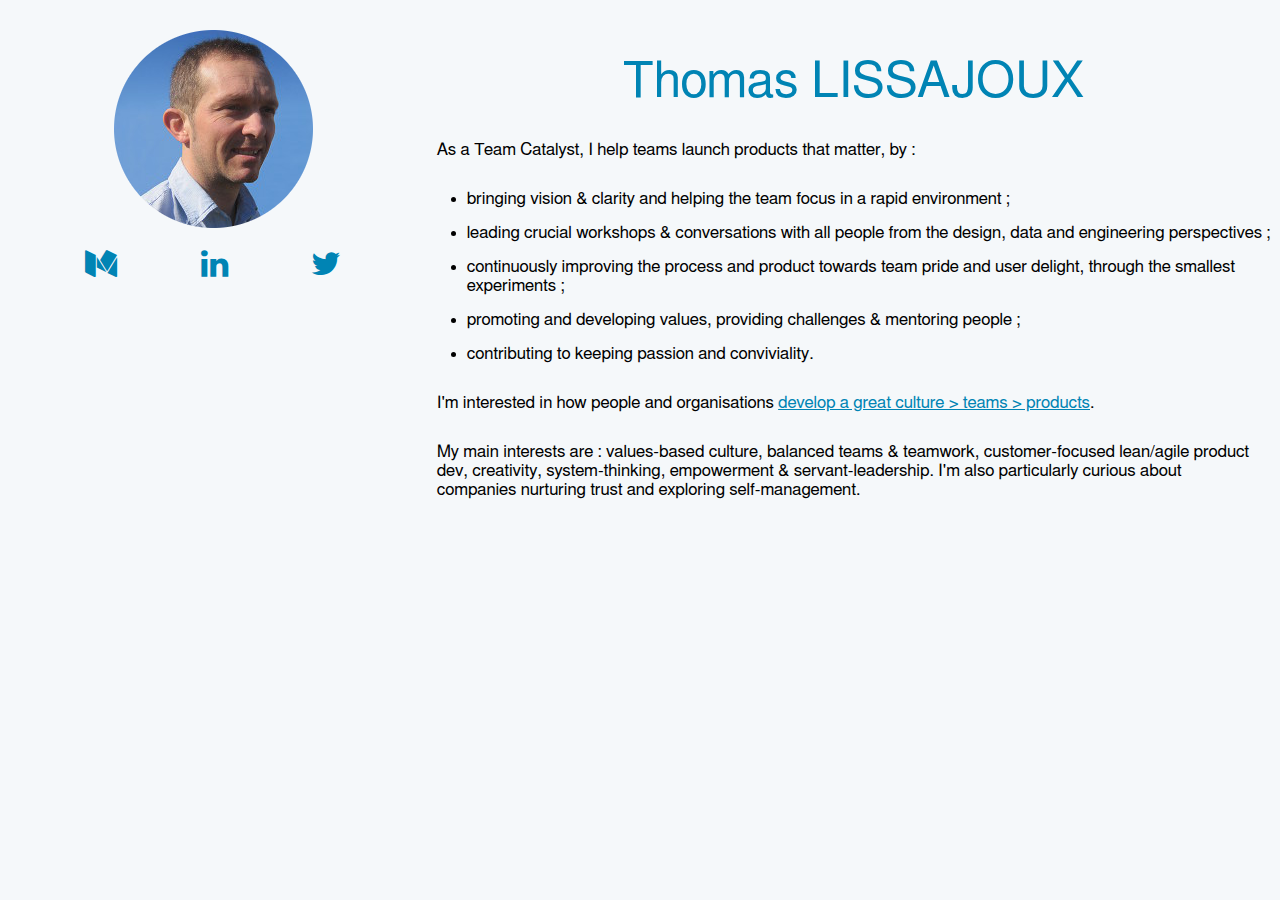
<file: index.html>
<html lang-"fr">
	<head>
	<meta charset="utf-8">
	<meta name="description" conter="Thomas Lissajoux, senior program/product manager.">
	<meta name="author" content="Thomas LISSAJOUX">
	<meta name="canonical" content="http://www.thomaslissajoux.com">
	<meta name="format-detection" content="telephone=no">
	<meta property="og:image" content="http://www.thomaslissajoux.com/img/portrait-200.JPG">
	<meta name="viewport" content="width=device-width, initial-scale=1">
	<title>Senior Product Manager | Thomas Lissajoux</title>
	<link rel="shortcut icon" href="img/favicon.jpg">
	<link rel="dns-prefetch" href="http://www.google-analytics.com">
	<link rel="preconnect" href="http://www.google-analytics.com">
	<link rel="stylesheet" type="text/css" href="/css/main.css">
	<link rel="stylesheet" href="https://maxcdn.bootstrapcdn.com/font-awesome/4.5.0/css/font-awesome.min.css">
<script>
window.ga=window.ga||function(){(ga.q=ga.q||[]).push(arguments)};ga.l=+new Date;ga('create','UA-35582666-1','auto');ga('send','pageview');
</script>
<script async src='http://www.google-analytics.com/analytics.js'></script>
	</head>
	<body>
		<section class="intro">
			<div class="pure-g">
			    <div class="g-1 g-md-1-3">
					<img class="pure-img" src="img/circle.png">
					<div class="icons">
						<a href="https://medium.com/@thomaslissajoux/"><i class="fa fa-medium fa-2x"></i></a>
						<a href="https://fr.linkedin.com/in/thomaslissajoux"><i class="fa fa-linkedin fa-2x"></i></a>
						<a href="http://twitter.com/thomaslissajoux"><i class="fa fa-twitter fa-2x"></i></a></div>
			    </div>

			    <div class="g-1 g-md-2-3">
					<h1>Thomas LISSAJOUX</h1>
					<p>As a Team Catalyst, I help teams launch products that matter, by :<ul>
<li>bringing vision & clarity and helping the team focus in a rapid environment ;</li>
<li>leading crucial workshops & conversations with all people from the design, data and engineering perspectives ;</li>
<li>continuously improving the process and product towards team pride and user delight, through the smallest experiments ;</li>
<li>promoting and developing values, providing challenges & mentoring people ;</li>
<li>contributing to keeping passion and conviviality.</li></ul></p>

<p>I'm interested in how people and organisations <a href="https://medium.com/@thomaslissajoux/"> develop a great culture > teams > products</a>.</p>

<p>My main interests are : values-based culture, balanced teams & teamwork, customer-focused lean/agile product dev, creativity, system-thinking, empowerment & servant-leadership.  I'm also particularly curious about companies nurturing trust and exploring self-management.</p>
			    </div>
			</div>
		</section>
	</body>
</file>
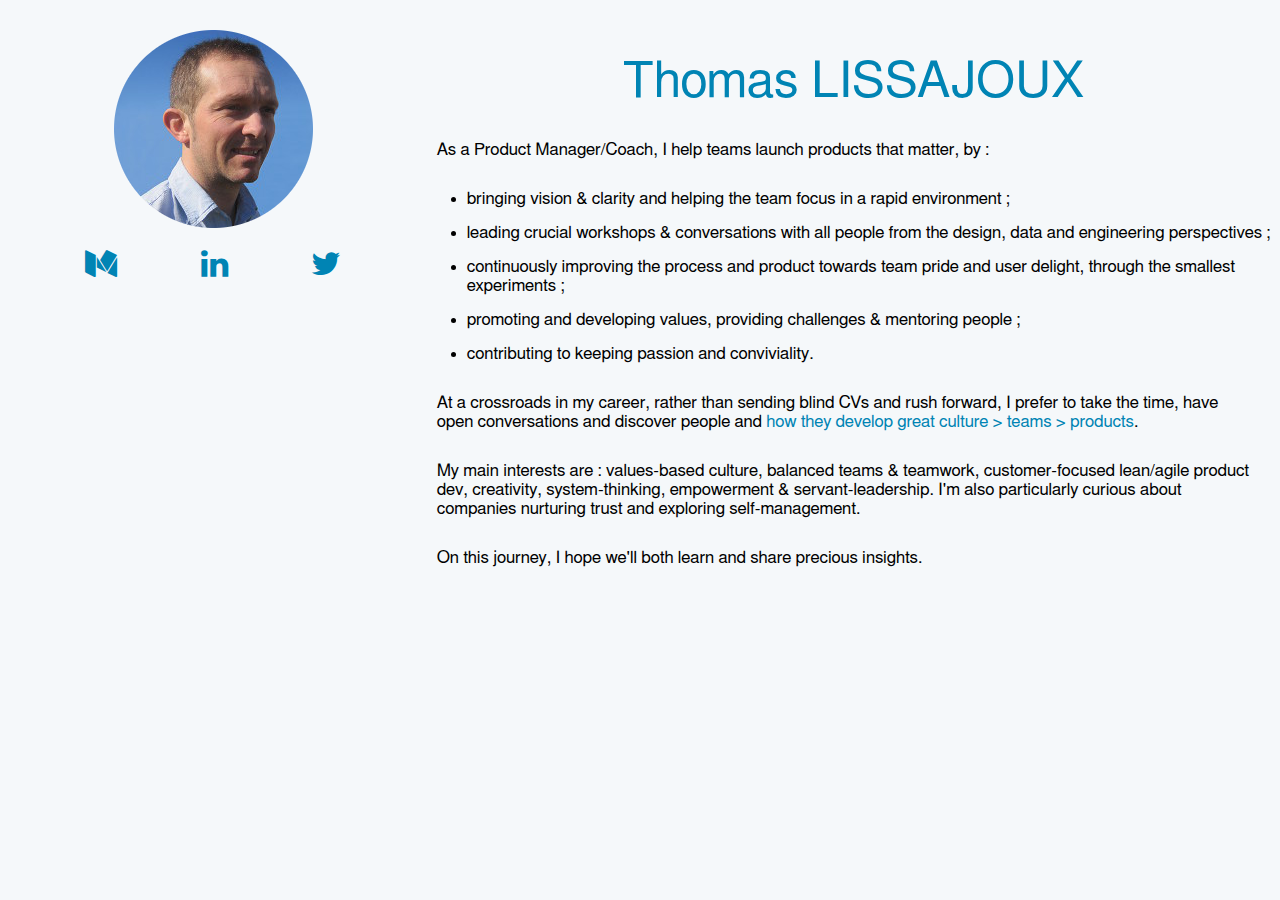
<file: Index.html>
<html lang-"fr">
	<head>
	<meta charset="utf-8">
	<meta name="description" conter="Thomas Lissajoux, senior program/product manager.">
	<meta name="author" content="Thomas LISSAJOUX">
	<meta name="canonical" content="http://www.thomaslissajoux.com">
	<meta name="format-detection" content="telephone=no">
	<meta property="og:image" content="http://www.thomaslissajoux.com/img/portrait-200.JPG">
	<meta name="viewport" content="width=device-width, initial-scale=1">
	<title>Senior Product Manager | Thomas Lissajoux</title>
	<link rel="shortcut icon" href="img/favicon.jpg">
	<link rel="dns-prefetch" href="http://www.google-analytics.com">
	<link rel="preconnect" href="http://www.google-analytics.com">
	<style>
	body{margin:0;background-color:#F5F8FA;font-family:Helvetica Neue,Helvetica;color:#000}a{color:#0084B4;text-decoration: none}a.hover{text-decoration: underline}.intro{height:100vh}h1{font-weight:400;padding:25px 0 0;margin:30px 0 30px 0;font-size:30px;color:#0084B4;text-align:center}p{font-size:17px;margin:0 30px 30px 10px;padding:0}img{display:block;margin-top:30px;margin-left:auto;margin-right:auto}.pure-g{letter-spacing:-.31em;*letter-spacing:normal;*word-spacing:-.43em;text-rendering:optimizespeed;font-family:FreeSans,Arimo,"Droid Sans",Helvetica,Arial,sans-serif;display:-webkit-flex;-webkit-flex-flow:row wrap;display:-ms-flexbox;-ms-flex-flow:row wrap;-ms-align-content:flex-start;-webkit-align-content:flex-start;align-content:flex-start}.opera-only :-o-prefocus,.pure-g{word-spacing:-.43em}.pure-u{display:inline-block;*display:inline;zoom:1;letter-spacing:normal;word-spacing:normal;vertical-align:top;text-rendering:auto}.pure-g [class *="pure-u"]{font-family:sans-serif}.g-1{display:inline-block;zoom:1;letter-spacing:normal;word-spacing:normal;vertical-align:top;text-rendering:auto;width:100%}li{font-size:17px;margin-bottom: 15px}[class^="icon-"], [class*=" icon-"] {display:inline-block;width: 100%;}.icons{display:flex;justify-content:space-between;margin:20px 20% 0 20%}@media screen and (min-width:48em){h1{font-size:50px}.g-md-1-3,.g-md-2-3{display:inline-block;zoom:1;letter-spacing:normal;word-spacing:normal;vertical-align:top;text-rendering:auto}.g-md-1-3{width:33.3333%}.g-md-2-3{width:66.6667%}}
	</style>
	<link rel="stylesheet" href="https://maxcdn.bootstrapcdn.com/font-awesome/4.5.0/css/font-awesome.min.css">
<script>
window.ga=window.ga||function(){(ga.q=ga.q||[]).push(arguments)};ga.l=+new Date;ga('create','UA-35582666-1','auto');ga('send','pageview');
</script>
<script async src='http://www.google-analytics.com/analytics.js'></script>
	</head>
	<body>
		<section class="intro">
			<div class="pure-g">
			    <div class="g-1 g-md-1-3">
					<img class="pure-img" src="img/circle.png">
					<div class="icons">
						<a href="https://medium.com/@thomaslissajoux/"><i class="fa fa-medium fa-2x"></i></a>
						<a href="https://fr.linkedin.com/in/thomaslissajoux"><i class="fa fa-linkedin fa-2x"></i></a>
						<a href="http://twitter.com/thomaslissajoux"><i class="fa fa-twitter fa-2x"></i></a></div>
			    </div>

			    <div class="g-1 g-md-2-3">
					<h1>Thomas LISSAJOUX</h1>
					<p>As a Product Manager/Coach, I help teams launch products that matter, by :<ul>
<li>bringing vision & clarity and helping the team focus in a rapid environment ;</li>
<li>leading crucial workshops & conversations with all people from the design, data and engineering perspectives ;</li>
<li>continuously improving the process and product towards team pride and user delight, through the smallest experiments ;</li>
<li>promoting and developing values, providing challenges & mentoring people ;</li>
<li>contributing to keeping passion and conviviality.</li></ul></p>

<p>At a crossroads in my career, rather than sending blind CVs and rush forward, I prefer to take the time, have open conversations and discover people and <a href="https://medium.com/@thomaslissajoux/"> how they develop great culture > teams > products</a>.</p>

<p>My main interests are : values-based culture, balanced teams & teamwork, customer-focused lean/agile product dev, creativity, system-thinking, empowerment & servant-leadership.  I'm also particularly curious about companies nurturing trust and exploring self-management.</p>

<p>On this journey, I hope we'll both learn and share precious insights.</p>
			    </div>
			</div>
		</section>
	</body>
</file>
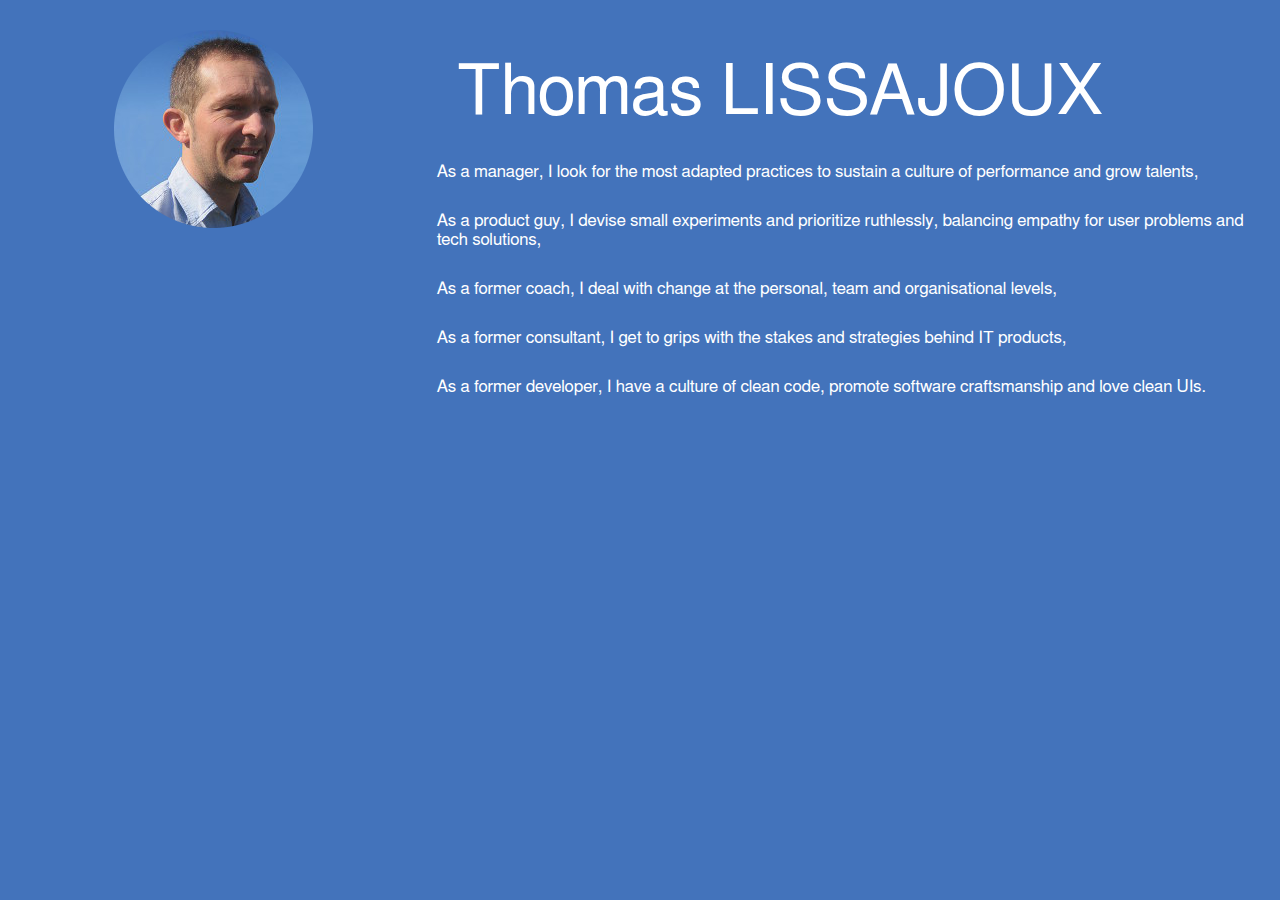
<file: CV/index.html>
<html lang-"fr">
	<head>
	<meta charset="utf-8">
	<meta name="description" conter="Thomas Lissajoux, senior program/product manager.">
	<meta name="author" content="Thomas LISSAJOUX">
	<meta name="canonical" content="http://www.thomaslissajoux.com">
	<meta name="format-detection" content="telephone=no">
	<meta property="og:image" content="http://www.thomaslissajoux.com/img/portrait-200.JPG">
	<meta name="viewport" content="width=device-width, initial-scale=1">
	<title>Senior Product Manager | Thomas Lissajoux</title>
	<link rel="shortcut icon" href="img/favicon.jpg">
	<link rel="dns-prefetch" href="http://www.google-analytics.com">
	<link rel="preconnect" href="http://www.google-analytics.com">
	<style>
	body{margin:0;background-color:#4373BB;font-family:Helvetica Neue,Helvetica;color:#fff}a{color:#00f;text-decoration:none}a:hover{color:#ff0}.intro{height:100vh}h1{font-weight:400;padding:25px 0 0;margin:30px;font-size:30px}p{font-size:17px;margin:0 30px 30px 10px;padding:0}img{display:block;margin-top:30px;margin-left:auto;margin-right:auto}.pure-g{letter-spacing:-.31em;*letter-spacing:normal;*word-spacing:-.43em;text-rendering:optimizespeed;font-family:FreeSans,Arimo,"Droid Sans",Helvetica,Arial,sans-serif;display:-webkit-flex;-webkit-flex-flow:row wrap;display:-ms-flexbox;-ms-flex-flow:row wrap;-ms-align-content:flex-start;-webkit-align-content:flex-start;align-content:flex-start}.opera-only :-o-prefocus,.pure-g{word-spacing:-.43em}.pure-u{display:inline-block;*display:inline;zoom:1;letter-spacing:normal;word-spacing:normal;vertical-align:top;text-rendering:auto}.pure-g [class *="pure-u"]{font-family:sans-serif}.g-1{display:inline-block;zoom:1;letter-spacing:normal;word-spacing:normal;vertical-align:top;text-rendering:auto;width:100%}@media screen and (min-width:48em){h1{font-size:70px}.g-md-1-3,.g-md-2-3{display:inline-block;zoom:1;letter-spacing:normal;word-spacing:normal;vertical-align:top;text-rendering:auto}.g-md-1-3{width:33.3333%}.g-md-2-3{width:66.6667%}}
	</style>
<script>
window.ga=window.ga||function(){(ga.q=ga.q||[]).push(arguments)};ga.l=+new Date;ga('create','UA-35582666-1','auto');ga('send','pageview');
</script>
<script async src='//www.google-analytics.com/analytics.js'></script>
	</head>
	<body>
		<section class="intro">
			<div class="pure-g">
			    <div class="g-1 g-md-1-3">
					<img class="pure-img" src="img/circle.png">
			    </div>

			    <div class="g-1 g-md-2-3">
					<h1>Thomas LISSAJOUX</h1>
					<p>As a manager, I look for the most adapted practices to sustain a culture of performance and grow talents,</p>
					<p>As a product guy, I devise small experiments and prioritize ruthlessly, balancing empathy for user problems and tech solutions,</p>
					<p>As a former coach, I deal with change at the personal, team and organisational levels,</p>
					<p>As a former consultant, I get to grips with the stakes and strategies behind IT products,</p>
					<p>As a former developer, I have a culture of clean code, promote software craftsmanship and love clean UIs.</p>
			    </div>
			</div>
		</section>
	</body>
</file>
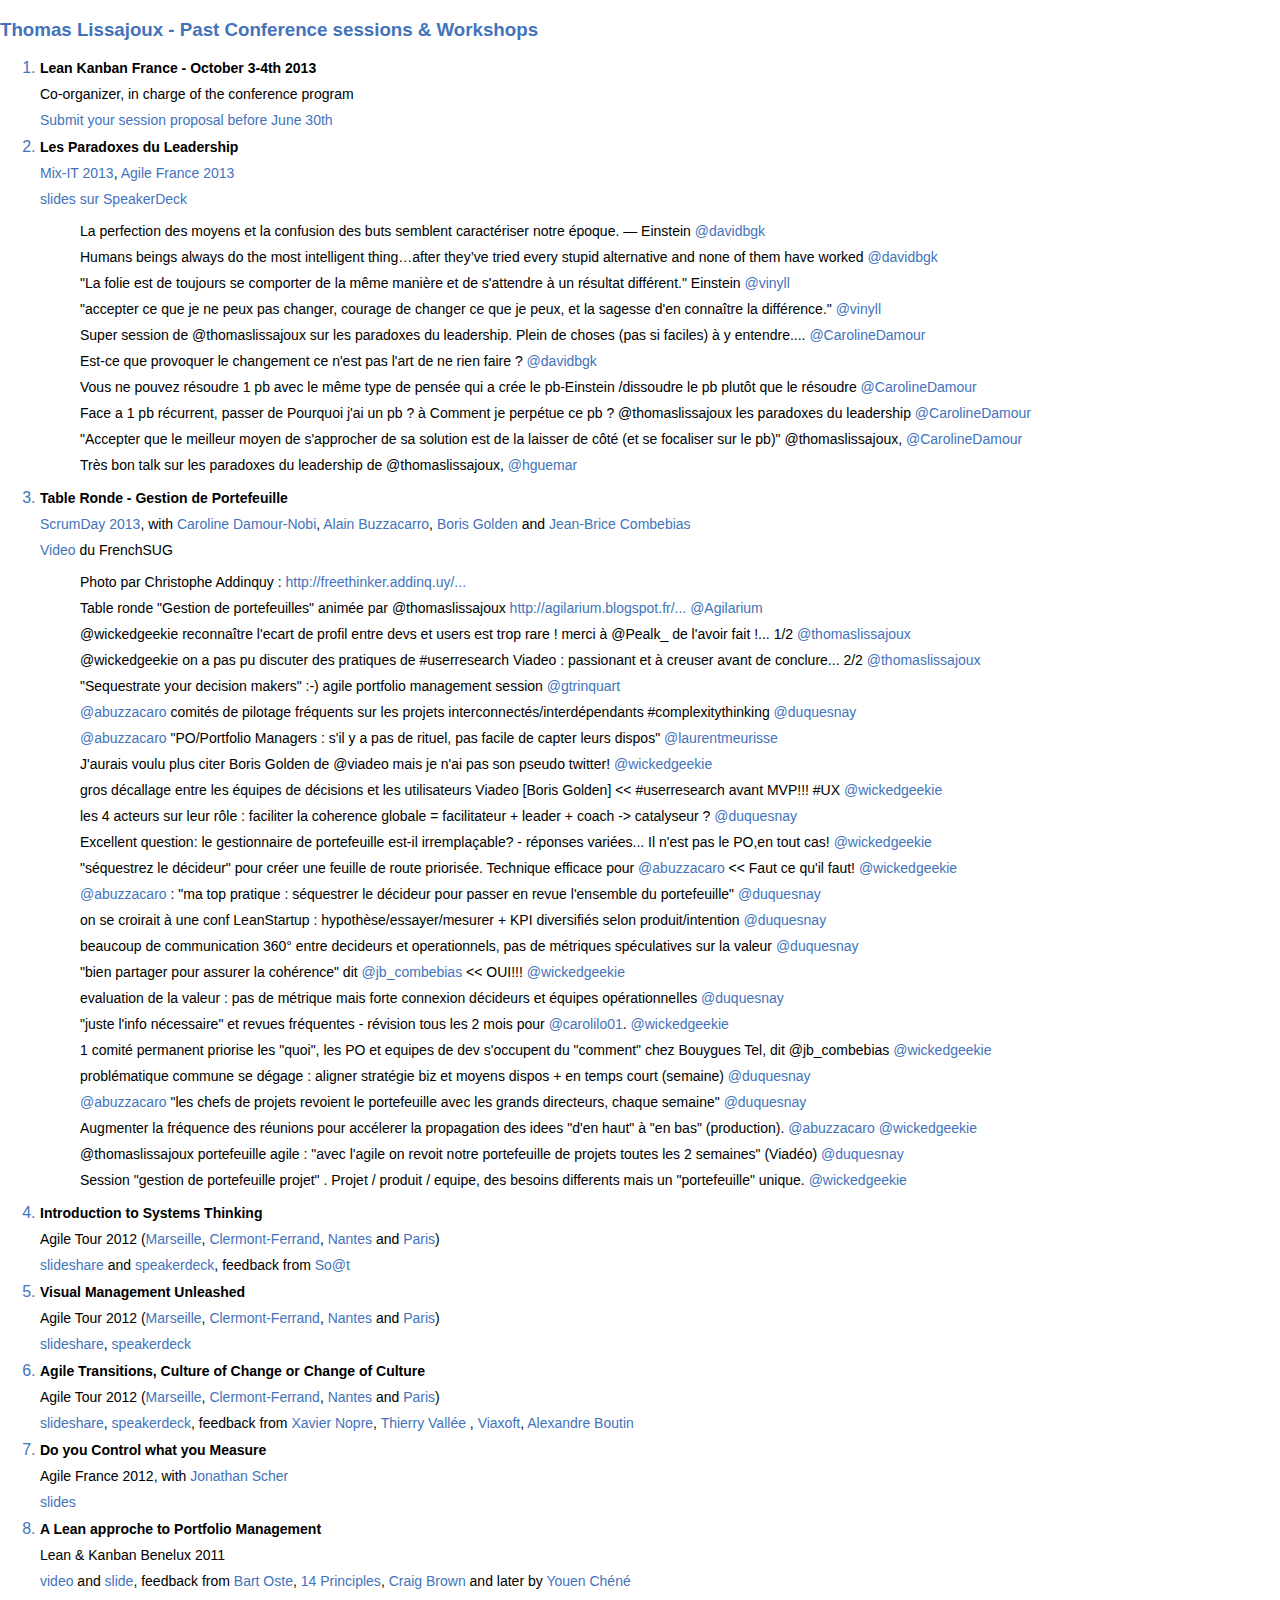
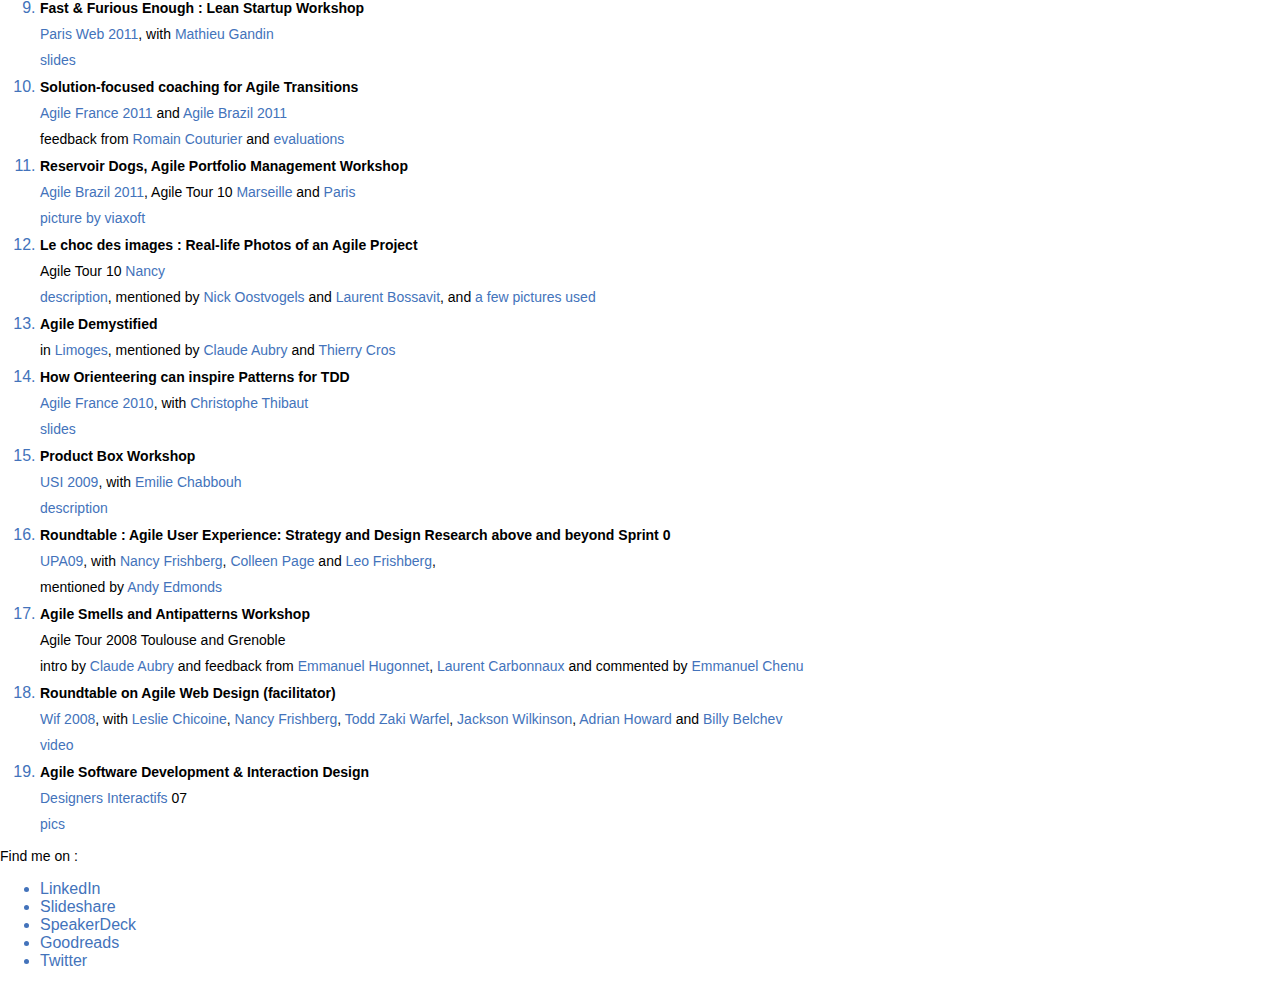
<file: conferences.html>
<!DOCTYPE html>
<html>
  <head>
  <meta charset="utf-8">
  <meta name="description" conter="Thomas Lissajoux, senior program/product manager.">
  <meta name="author" content="Thomas LISSAJOUX">
  <meta name="canonical" content="http://www.thomaslissajoux.com">
  <meta name="format-detection" content="telephone=no">
  <meta property="og:image" content="http://www.thomaslissajoux.com/img/portrait-200.JPG">
  <meta name="viewport" content="width=device-width, initial-scale=1">
  <title>Senior Product Manager | Thomas Lissajoux</title>
  <link rel="shortcut icon" href="img/favicon.jpg">
  <link rel="dns-prefetch" href="http://www.google-analytics.com">
  <link rel="preconnect" href="http://www.google-analytics.com">
  <style>
  body{margin:0;background-color:#fff;font-family:'Open Sans', sans-serif;color:#4373BB}a{color:#4373BB;text-decoration:none}a:hover{color:#900}.intro{height:100vh}h1{font-weight:400;padding:25px 0 0;margin:30px;font-size:30px}p{color:#000;font-size:14px;margin:10px 0 0 0;padding:0}img{display:block;margin-top:30px;margin-left:auto;margin-right:auto}.pure-g{letter-spacing:-.31em;*letter-spacing:normal;*word-spacing:-.43em;text-rendering:optimizespeed;font-family:FreeSans,Arimo,"Droid Sans",Helvetica,Arial,sans-serif;display:-webkit-flex;-webkit-flex-flow:row wrap;display:-ms-flexbox;-ms-flex-flow:row wrap;-ms-align-content:flex-start;-webkit-align-content:flex-start;align-content:flex-start}.opera-only :-o-prefocus,.pure-g{word-spacing:-.43em}.pure-u{display:inline-block;*display:inline;zoom:1;letter-spacing:normal;word-spacing:normal;vertical-align:top;text-rendering:auto}.pure-g [class *="pure-u"]{font-family:sans-serif}.g-1{display:inline-block;zoom:1;letter-spacing:normal;word-spacing:normal;vertical-align:top;text-rendering:auto;width:100%}@media screen and (min-width:48em){h1{font-size:70px}.g-md-1-3,.g-md-2-3{display:inline-block;zoom:1;letter-spacing:normal;word-spacing:normal;vertical-align:top;text-rendering:auto}.g-md-1-3{width:33.3333%}.g-md-2-3{width:66.6667%}}
  </style>
<script>
window.ga=window.ga||function(){(ga.q=ga.q||[]).push(arguments)};ga.l=+new Date;ga('create','UA-35582666-1','auto');ga('send','pageview');
</script>
<script async src='//www.google-analytics.com/analytics.js'></script>
  </head>
  <body>

<h3>Thomas Lissajoux - Past Conference sessions &amp; Workshops</h3>

<ol>
<li>
  <p><strong>Lean Kanban France - October 3-4th 2013</strong></p>
  <p>Co-organizer, in charge of the conference program</p>
  <p><a href="http://leankanban.fr">Submit your session proposal before June 30th</a> </p></li>

<li>
<p><strong>Les Paradoxes du Leadership</strong></p>

<p><a href="http://www.mix-it.fr/session/236/les-paradoxes-du-leadership">Mix-IT 2013</a>, <a href="http://www.conference-agile.fr/">Agile France 2013</a></p>

<p><a href="https://speakerdeck.com/thomaslissajoux/les-paradoxes-du-leadership">slides sur SpeakerDeck</a></p>

<blockquote>
<p>La perfection des moyens et la confusion des buts semblent caract&eacute;riser notre &eacute;poque. &mdash; Einstein <a href="https://twitter.com/davidbgk/status/327693334397198336">@davidbgk</a></p>

<p>Humans beings always do the most intelligent thing&hellip;after they&rsquo;ve tried every stupid alternative and none of them have worked <a href="https://twitter.com/davidbgk/status/327692605150359553">@davidbgk</a></p>

<p>"La folie est de toujours se comporter de la m&ecirc;me mani&egrave;re et de s'attendre &agrave; un r&eacute;sultat diff&eacute;rent." Einstein <a href="https://twitter.com/vinyll/status/327697853722009601">@vinyll</a></p>

<p>"accepter ce que je ne peux pas changer, courage de changer ce que je peux, et la sagesse d'en conna&icirc;tre la diff&eacute;rence." <a href="https://twitter.com/vinyll/status/327702438083719168">@vinyll</a></p>

<p>Super session de @thomaslissajoux sur les paradoxes du leadership. Plein de choses (pas si faciles) &agrave; y entendre.... <a href="https://twitter.com/carolinedamour/status/327706931370274818">@CarolineDamour</a></p>

<p>Est-ce que provoquer le changement ce n'est pas l'art de ne rien faire ? <a href="https://twitter.com/davidbgk/status/327702621433511937">@davidbgk</a></p>

<p>Vous ne pouvez r&eacute;soudre 1 pb avec le m&ecirc;me type de pens&eacute;e qui a cr&eacute;e le pb-Einstein /dissoudre le pb plut&ocirc;t que le r&eacute;soudre <a href="https://twitter.com/CarolineDamour/status/327700665138819072">@CarolineDamour</a></p>

<p>Face a 1 pb r&eacute;current, passer de Pourquoi j'ai un pb ? &agrave; Comment je perp&eacute;tue ce pb ? @thomaslissajoux les paradoxes du leadership <a href="https://twitter.com/CarolineDamour/status/327698578250289153">@CarolineDamour</a></p>

<p>"Accepter que le meilleur moyen de s'approcher de sa solution est de la laisser de c&ocirc;t&eacute; (et se focaliser sur le pb)" @thomaslissajoux, <a href="https://twitter.com/CarolineDamour/status/327694224332042240">@CarolineDamour</a></p>

<p>Tr&egrave;s bon talk sur les paradoxes du leadership de @thomaslissajoux, <a href="https://twitter.com/hguemar/status/327695322392449024">@hguemar</a></p>
</blockquote>
</li>
<li>
<p><strong>Table Ronde - Gestion de Portefeuille</strong></p>

<p><a href="http://agenda2013.scrumday.fr/event/89">ScrumDay 2013</a>, with <a href="http://fr.linkedin.com/pub/caroline-damour-nobi/5/4a3/a96">Caroline Damour-Nobi</a>, <a href="http://fr.linkedin.com/in/buzzacaro">Alain Buzzacarro</a>, <a href="http://fr.linkedin.com/in/borisgolden">Boris Golden</a> and <a href="http://fr.linkedin.com/pub/jean-brice-combebias/3/87/b12">Jean-Brice Combebias</a></p>

<p><a href="http://www.youtube.com/watch?v=T6AkUBhBzcU">Video</a> du FrenchSUG</p>

<blockquote>
<p>Photo par Christophe Addinquy : <a href="http://freethinker.addinq.uy/post/48642717805/scrumday-2013-en-images-4-4">http://freethinker.addinq.uy/...</a></p>

<p>Table ronde "Gestion de portefeuilles" anim&eacute;e par @thomaslissajoux 
<a href="http://agilarium.blogspot.fr/2013/04/scrum-day-2013-table-ronde-gestion-de.html">http://agilarium.blogspot.fr/...</a> <a href="https://twitter.com/Agilarium/status/323470283606474752">@Agilarium</a></p>

<p>@wickedgeekie reconna&icirc;tre l'ecart de profil entre devs et users est trop rare ! merci &agrave; @Pealk_ de l'avoir fait !... 1/2 <a href="https://twitter.com/thomaslissajoux/status/322793838315986944">@thomaslissajoux</a></p>

<p>@wickedgeekie on a pas pu discuter des pratiques de #userresearch Viadeo : passionant et &agrave; creuser avant de conclure... 2/2 <a href="https://twitter.com/thomaslissajoux/status/322795051208036353">@thomaslissajoux</a></p>

<p>"Sequestrate your decision makers" :-) agile portfolio management session  <a href="https://twitter.com/gtrinquart/status/322360281885970432">@gtrinquart</a></p>

<p><a href="https://twitter.com/abuzzacaro">@abuzzacaro</a> comit&eacute;s de pilotage fr&eacute;quents sur les projets interconnect&eacute;s/interd&eacute;pendants #complexitythinking <a href="https://twitter.com/duquesnay/status/322348653706608641">@duquesnay</a></p>

<p><a href="https://twitter.com/abuzzacaro">@abuzzacaro</a> "PO/Portfolio Managers : s'il y a pas de rituel, pas facile de capter leurs dispos" <a href="https://twitter.com/laurentmeurisse/status/322345639482621954">@laurentmeurisse</a></p>

<p>J'aurais voulu plus citer Boris Golden de @viadeo mais je n'ai pas son pseudo twitter! <a href="https://twitter.com/wickedgeekie/status/322346764923445248">@wickedgeekie</a></p>

<p>gros d&eacute;callage entre les &eacute;quipes de d&eacute;cisions et les utilisateurs Viadeo [Boris Golden] &lt;&lt; #userresearch avant MVP!!! #UX <a href="https://twitter.com/wickedgeekie/status/322344479212306435">@wickedgeekie</a></p>

<p>les 4 acteurs sur leur r&ocirc;le : faciliter la coherence globale = facilitateur + leader + coach -&gt; catalyseur ? <a href="https://twitter.com/duquesnay/status/322343507274649601">@duquesnay</a></p>

<p>Excellent question: le gestionnaire de portefeuille est-il irrempla&ccedil;able?  - r&eacute;ponses vari&eacute;es... Il n'est pas le PO,en tout cas! <a href="https://twitter.com/wickedgeekie/status/322343274209767424">@wickedgeekie</a></p>

<p>"s&eacute;questrez le d&eacute;cideur" pour cr&eacute;er une feuille de route prioris&eacute;e. Technique efficace pour <a href="https://twitter.com/abuzzacaro">@abuzzacaro</a>  &lt;&lt; Faut ce qu'il faut! <a href="https://twitter.com/wickedgeekie/status/322341292233347072">@wickedgeekie</a></p>

<p><a href="https://twitter.com/abuzzacaro">@abuzzacaro</a> : "ma top pratique : s&eacute;questrer le d&eacute;cideur pour passer en revue l'ensemble du portefeuille" <a href="https://twitter.com/duquesnay/status/322341234695868417">@duquesnay</a></p>

<p>on se croirait &agrave; une conf LeanStartup : hypoth&egrave;se/essayer/mesurer + KPI diversifi&eacute;s selon produit/intention <a href="https://twitter.com/duquesnay/status/322338933776207872">@duquesnay</a></p>

<p>beaucoup de communication 360&deg; entre decideurs et operationnels, pas de m&eacute;triques sp&eacute;culatives sur la valeur <a href="https://twitter.com/duquesnay/status/322337518198599681">@duquesnay</a></p>

<p>"bien partager pour assurer la coh&eacute;rence" dit <a href="https://twitter.com/jb_combebias">@jb_combebias</a> &lt;&lt; OUI!!!  <a href="https://twitter.com/wickedgeekie/status/322337206050095104">@wickedgeekie</a></p>

<p>evaluation de la valeur : pas de m&eacute;trique mais forte connexion d&eacute;cideurs et &eacute;quipes op&eacute;rationnelles <a href="https://twitter.com/duquesnay/status/322336802008612864">@duquesnay</a></p>

<p>"juste l'info n&eacute;cessaire" et revues fr&eacute;quentes - r&eacute;vision tous les 2 mois pour <a href="https://twitter.com/Carolilo01">@carolilo01</a>.  <a href="https://twitter.com/wickedgeekie/status/322336563046531072">@wickedgeekie</a></p>

<p>1 comit&eacute; permanent priorise les "quoi", les PO et equipes de dev s'occupent du "comment" chez Bouygues Tel, dit @jb_combebias  <a href="https://twitter.com/wickedgeekie/status/322334714654519296">@wickedgeekie</a></p>

<p>probl&eacute;matique commune se d&eacute;gage : aligner strat&eacute;gie biz et moyens dispos + en temps court (semaine) <a href="https://twitter.com/duquesnay/status/322334117683417088">@duquesnay</a></p>

<p><a href="https://twitter.com/abuzzacaro">@abuzzacaro</a>  "les chefs de projets revoient le portefeuille avec les grands directeurs, chaque semaine" <a href="https://twitter.com/duquesnay/status/322332672208814081">@duquesnay</a></p>

<p>Augmenter la fr&eacute;quence des r&eacute;unions pour acc&eacute;lerer la propagation des idees "d'en haut" &agrave; "en bas" (production). <a href="https://twitter.com/abuzzacaro">@abuzzacaro</a>  <a href="https://twitter.com/wickedgeekie/status/322332413873242112">@wickedgeekie</a></p>

<p>@thomaslissajoux portefeuille agile : "avec l'agile on revoit notre portefeuille de projets toutes les 2 semaines" (Viad&eacute;o) <a href="https://twitter.com/duquesnay/status/322331191271366656">@duquesnay</a></p>

<p>Session "gestion de portefeuille projet"  . Projet / produit / equipe, des besoins differents mais un "portefeuille" unique. <a href="https://twitter.com/wickedgeekie/status/322329466447736832">@wickedgeekie</a></p>
</blockquote>
</li>
<li>
<p><strong>Introduction to Systems Thinking</strong></p>

<p>Agile Tour 2012 (<a href="http://at2012.agiletour.org/en/node/964">Marseille</a>, <a href="http://at2012.agiletour.org/en/clermontferrand.html">Clermont-Ferrand</a>, <a href="http://at2012.agiletour.org/en/nantes.html">Nantes</a> and <a href="http://at2012.agiletour.org/fr/programme_paris.html">Paris</a>)</p>

<p><a href="http://fr.slideshare.net/thomaslissajoux/introduction-la-pensee-systemique-15152938">slideshare</a> and <a href="https://speakerdeck.com/thomaslissajoux/initiation-a-la-pensee-systemique">speakerdeck</a>, feedback from <a href="http://blog.soat.fr/2012/11/agile-tour-paris-trois-conferences-pour-parler-dagilite/">So@t</a></p>
</li>
<li>
<p><strong>Visual Management Unleashed</strong></p>

<p>Agile Tour 2012 (<a href="http://at2012.agiletour.org/en/node/964">Marseille</a>, <a href="http://at2012.agiletour.org/en/clermontferrand.html">Clermont-Ferrand</a>, <a href="http://at2012.agiletour.org/en/nantes.html">Nantes</a> and <a href="http://at2012.agiletour.org/fr/programme_paris.html">Paris</a>)</p>

<p><a href="http://fr.slideshare.net/thomaslissajoux/dveloppez-le-management-visuel-15152904">slideshare</a>, <a href="https://speakerdeck.com/thomaslissajoux/developper-le-management-visuel">speakerdeck</a> </p>
</li>
<li>
<p><strong>Agile Transitions, Culture of Change or Change of Culture</strong></p>

<p>Agile Tour 2012 (<a href="http://at2012.agiletour.org/en/node/964">Marseille</a>, <a href="http://at2012.agiletour.org/en/clermontferrand.html">Clermont-Ferrand</a>, <a href="http://at2012.agiletour.org/en/nantes.html">Nantes</a> and <a href="http://at2012.agiletour.org/fr/programme_paris.html">Paris</a>)</p>

<p><a href="http://fr.slideshare.net/thomaslissajoux/transitions-agiles-culture-du-changement-ou-changement-de-culture-15152870">slideshare</a>, <a href="https://speakerdeck.com/thomaslissajoux/transitions-agiles-culture-du-changement-ou-changement-de-culture">speakerdeck</a>, feedback from <a href="http://xnopre.blogspot.fr/2012/10/agile-tour-marseille-2012.html">Xavier Nopre</a>, <a href="http://thierryvallee.blogspot.fr/2012/10/agile-tour-marseille-2012.html">Thierry Vall&eacute;e </a>, <a href="https://twitter.com/viaxoft/status/256340664411910144/photo/1">Viaxoft</a>, <a href="http://www.agilex.fr/2012/10/agile-tour-clermont-et-pau/">Alexandre Boutin</a></p>
</li>
<li>
<p><strong>Do you Control what you Measure</strong></p>

<p>Agile France 2012, with <a href="http://fr.linkedin.com/in/scher">Jonathan Scher</a></p>

<p><a href="http://fr.slideshare.net/jonathanscher/observatoire-de-lagile-controlez-vous-ce-que-vous-mesurez">slides</a></p>
</li>
<li>
<p><strong>A Lean approche to Portfolio Management</strong></p>

<p>Lean &amp; Kanban Benelux 2011</p>

<p><a href="http://vimeo.com/30631223">video</a> and <a href="http://t.co/QQn6VgJu">slide</a>, feedback from <a href="http://www.mindmeister.com/fr/116908959/lkbe11">Bart Oste</a>, <a href="http://14principles.com/roundups/14roundup-lean-kanban-benelux-2011/">14 Principles</a>, <a href="http://www.betterprojects.net/2011/10/thomas-lissajoux-lean-approach-to.html">Craig Brown</a> and later by <a href="https://twitter.com/youen_chene/status/198331389916098560">Youen Ch&eacute;n&eacute;</a></p>
</li>
<li>
<p><strong>Fast &amp; Furious Enough : Lean Startup Workshop</strong></p>

<p><a href="http://www.paris-web.fr/2011/ateliers/fast-and-furious-enough---lean-startup-workshop-define-and-test-your-first-mvp-to-launch-faster.php">Paris Web 2011</a>, with <a href="http://fr.linkedin.com/pub/gandin-mathieu/0/8b6/58/">Mathieu Gandin</a></p>

<p><a href="http://fr.slideshare.net/Mgandin/lean-startup03-slideshare">slides</a></p>
</li>
<li>
<p><strong>Solution-focused coaching for Agile Transitions</strong></p>

<p><a href="http://www.bouzin-agile.fr/?post/2011/05/06/Les-speakers-d-Agile-France-2011">Agile France 2011</a> and <a href="http://www.agilebrazil.com/2011/en/programacao.php">Agile Brazil 2011</a></p>

<p>feedback from <a href="http://talondagile.fr/blog/2011/05/agile-france-2011-une-bouffee-dagilite/">Romain Couturier</a> and <a href="http://fala-ai.heroku.com/">evaluations</a></p>
</li>
<li>
<p><strong>Reservoir Dogs, Agile Portfolio Management Workshop</strong></p>

<p><a href="http://www.agilebrazil.com/2011/en/programacao.php">Agile Brazil 2011</a>, Agile Tour 10 <a href="http://at2010.agiletour.org/en/at2010_marseille.html">Marseille</a> and <a href="http://at2010.agiletour.org/programme_paris2010.html">Paris</a></p>

<p><a href="http://twitpic.com/2xjr1d">picture by viaxoft</a></p>
</li>
<li>
<p><strong>Le choc des images : Real-life Photos of an Agile Project</strong></p>

<p>Agile Tour 10 <a href="http://at2010.agiletour.org/fr/at2010Nancy/programmation.html">Nancy</a></p>

<p><a href="http://at2010.agiletour.org/fr/at2010Nancy/LeChocDesImages.html">description</a>, mentioned by <a href="http://skycoach.be/2010/10/12/agile-tour-nancy-revisited/">Nick Oostvogels</a> and <a href="http://blog.institut-agile.fr/2010/10/quelques-lacunes-persistantes.html">Laurent Bossavit</a>, and <a href="http://www.flickr.com/photos/56548184@N00/galleries/72157624981820353">a few pictures used</a></p>
</li>
<li>
<p><strong>Agile Demystified</strong></p>

<p>in <a href="http://www.elopsys.fr/115/l-actualite/l-actualite-101/article/seminaire-sur-les-methodes-agiles-a-l-iut-en-partenariat-avec-elopsys">Limoges</a>, mentioned by <a href="http://www.aubryconseil.com/post/Le-backlog-pour-ma-presentation-a-Agile-France">Claude Aubry</a> and <a href="http://thierrycros.net/?post/2010/04/05/S%C3%A9minaire-agile-de-Limoges-26-f%C3%A9vier-2010">Thierry Cros</a></p>
</li>
<li>
<p><strong>How Orienteering can inspire Patterns for TDD</strong></p>

<p><a href="http://blog.octo.com/interview-des-orateurs-octo-pour-la-conference-agile-france/">Agile France 2010</a>, with <a href="http://fr.linkedin.com/pub/christophe-thibaut/7/465/35b/">Christophe Thibaut</a></p>

<p><a href="http://prezi.com/bqtrulfp0rs4/comment-la-course-dorientation-inspire-des-patterns-de-tdd/">slides</a></p>
</li>
<li>
<p><strong>Product Box Workshop</strong></p>

<p><a href="http://www.usievents.com/en/conferences/4-paris-usi-2009">USI 2009</a>, with <a href="http://fr.linkedin.com/pub/emilie-chabbouh/9/738/b05/">Emilie Chabbouh</a></p>

<p><a href="http://usi-recette.herokuapp.com/en/sessions/814-usi-2010-do-it-yourself?conference_id=4-usi-2009">description</a></p>
</li>
<li>
<p><strong>Roundtable : Agile User Experience: Strategy and Design Research above and beyond Sprint 0</strong></p>

<p><a href="http://www.usabilityprofessionals.org/conference/2009overview.html">UPA09</a>, with <a href="http://www.fishbird.com/about/">Nancy Frishberg</a>, <a href="http://www.linkedin.com/pub/colleen-page/2/a36/6a6">Colleen Page</a> and <a href="http://www.linkedin.com/in/leofrish/">Leo Frishberg</a>,</p>

<p>mentioned by <a href="http://uxagile.com/2009/06/agile-at-upa-2009/">Andy Edmonds</a></p>
</li>
<li>
<p><strong>Agile Smells and Antipatterns Workshop</strong></p>

<p>Agile Tour 2008 Toulouse and Grenoble</p>

<p>intro by <a href="http://www.ehsavoie.com/2008/10/agile-tour-grenoble-2008-retrospective.html">Claude Aubry</a> and feedback from <a href="http://www.ehsavoie.com/2008/10/agile-tour-grenoble-2008-retrospective.html">Emmanuel Hugonnet</a>, <a href="http://lolcx.blogspot.fr/2008/10/agile-tour-toulouse.html">Laurent Carbonnaux</a> and commented by <a href="http://emmanuelchenu.blogspot.fr/2008/10/le-changement-et-les-conflits.html">Emmanuel Chenu</a></p>
</li>
<li>
<p><strong>Roundtable on Agile Web Design (facilitator)</strong></p>

<p><a href="http://webdesign-festival.com/2012/2011/10/wif-2008/">Wif 2008</a>, with <a href="http://lesliechicoine.com/">Leslie Chicoine</a>, <a href="http://www.fishbird.com/about/">Nancy Frishberg</a>, <a href="http://www.linkedin.com/in/zakiwarfel">Todd Zaki Warfel</a>, <a href="http://jounce.net/">Jackson Wilkinson</a>, <a href="http://uk.linkedin.com/in/adrianh">Adrian Howard</a> and <a href="http://www.webitects.com/people/billy-belchev">Billy Belchev</a></p>

<p><a href="http://www.dailymotion.com/video/x6b97j_wif-2008_tech#.UP6zYKEkVDE">video</a></p>
</li>
<li>
<p><strong>Agile Software Development &amp; Interaction Design</strong></p>

<p><a href="http://www.designersinteractifs.org/commun/ressources/pdf/designers-interactifs-rapport-activite-2007.pdf">Designers Interactifs</a> 07 </p>

<p><a href="http://www.flickr.com/photos/designersinteractifs/2104578304/">pics</a></p>
</li>
</ol>

            <div class='news'>
              <p>Find me on : </p>
              
              <ul>
              <li><a href="http://linkedin.thomaslissajoux.com">LinkedIn</a></li>
              <li><a href="http://www.slideshare.net/thomaslissajoux">Slideshare</a></li>
              <li><a href="http://www.speakerdeck.com/thomaslissajoux">SpeakerDeck</a></li>
              <li><a href="http://www.goodreads.com/thomaslissajoux">Goodreads</a></li>
              <li><a href="http://twitter.com/thomaslissajoux">Twitter</a></li>
              </ul>
            </div>
  </body>
</html>
</file>
<file: css/main.css>
body{
	margin:0;
	background-color:#F5F8FA;
	font-family:Helvetica Neue,Helvetica;color:#000 }
a{ color:#0084B4;text-decoration: }
a.hover{ text-decoration: underline }
.intro{ height:100vh}
h1{
	font-weight:400;
	padding:25px 0 0;
	margin:30px 0 30px 0;
	font-size:30px;
	color:#0084B4;
	text-align:center}
p{
	font-size:17px;
	margin:0 30px 30px 10px;
	padding:0}
img{
	display:block;
	margin-top:30px;
	margin-left:auto;
	margin-right:auto}
.pure-g{
	letter-spacing:-.31em;
	*letter-spacing:normal;
	*word-spacing:-.43em;
	text-rendering:optimizespeed;
	font-family:FreeSans,Arimo,"Droid Sans",Helvetica,Arial,sans-serif;
	display:-webkit-flex;-webkit-flex-flow:row wrap;
	display:-ms-flexbox;-ms-flex-flow:row wrap;-ms-align-content:flex-start;-webkit-align-content:flex-start;align-content:flex-start}
.opera-only :-o-prefocus,
	.pure-g{word-spacing:-.43em}
	.pure-u{
		display:inline-block;
		*display:inline;
		zoom:1;
		letter-spacing:normal;
		word-spacing:normal;
		vertical-align:top;text-rendering:auto}
	.pure-g [class *="pure-u"]{font-family:sans-serif}
	.g-1{
		display:inline-block;
		zoom:1;
		letter-spacing:normal;
		word-spacing:normal;
		vertical-align:top;
		text-rendering:auto;
		width:100%}
	li{
		font-size:17px;
		margin-bottom: 15px}
	[class^="icon-"], [class*=" icon-"] {
		display:inline-block;
		width: 100%;}
	.icons{
		display:flex;
		justify-content:space-between;
		margin:20px 20% 0 20%}
	@media screen and (min-width:48em){
		h1{ font-size:50px}
		.g-md-1-3,.g-md-2-3{
			display:inline-block;
			zoom:1;
			letter-spacing:normal;
			word-spacing:normal;
			vertical-align:top;
			text-rendering:auto}
		.g-md-1-3{width:33.3333%}
		.g-md-2-3{width:66.6667%}}
</file>
